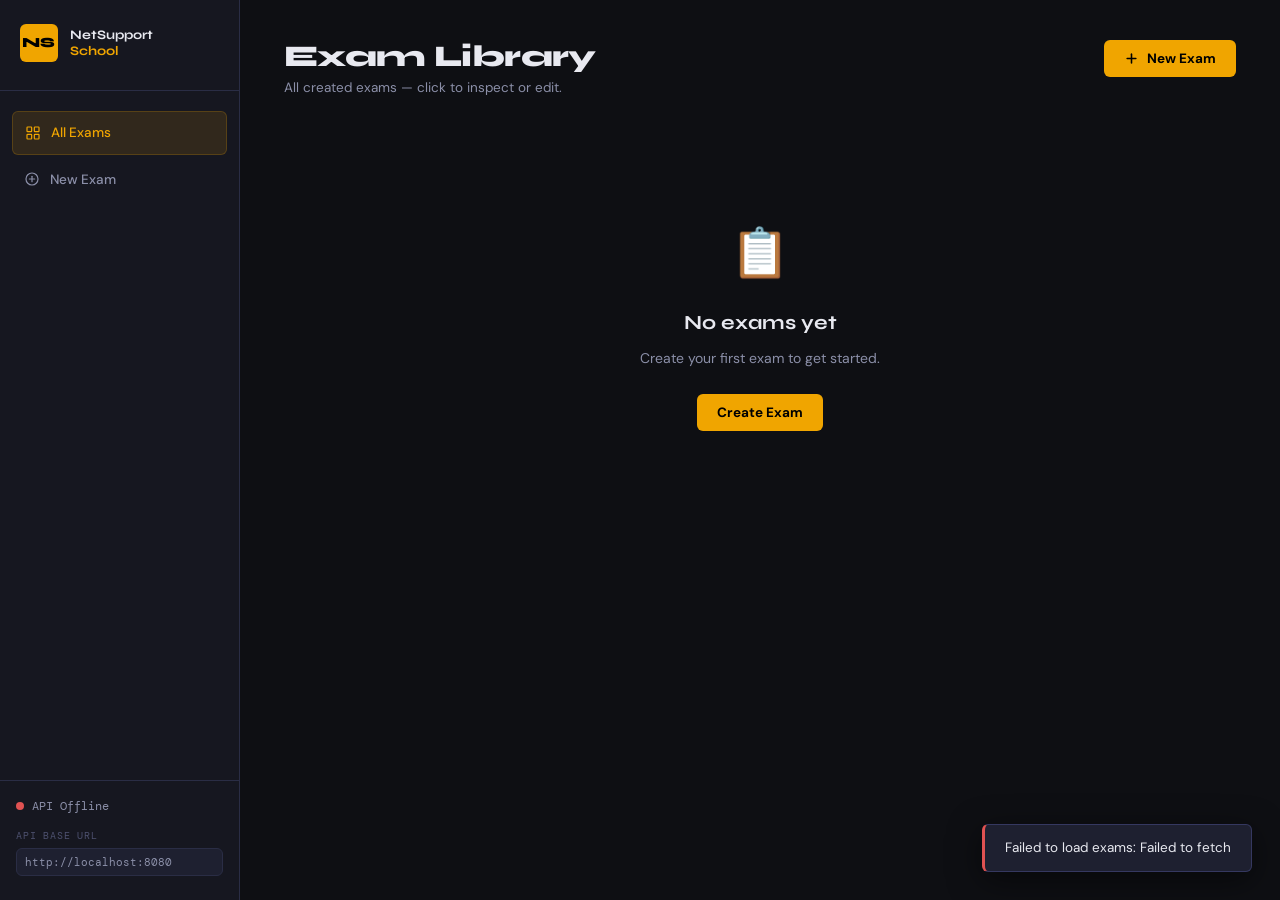
<file: designer-ui/index.html>
<!DOCTYPE html>
<html lang="en">
<head>
    <meta charset="UTF-8" />
    <meta name="viewport" content="width=device-width, initial-scale=1.0" />
    <title>NetSupport School — Exam Designer</title>
    <link rel="stylesheet" href="style.css" />
    <link rel="preconnect" href="https://fonts.googleapis.com" />
    <link href="https://fonts.googleapis.com/css2?family=Syne:wght@400;600;700;800&family=DM+Mono:wght@400;500&family=DM+Sans:wght@300;400;500&display=swap" rel="stylesheet" />
</head>
<body>

<!-- ══════════════════ SIDEBAR ══════════════════ -->
<aside class="sidebar">
    <div class="sidebar-logo">
        <span class="logo-mark">NS</span>
        <span class="logo-text">NetSupport<br><em>School</em></span>
    </div>

    <nav class="sidebar-nav">
        <a href="#" class="nav-item active" data-view="exams">
            <svg viewBox="0 0 24 24"><rect x="3" y="3" width="7" height="7" rx="1"/><rect x="14" y="3" width="7" height="7" rx="1"/><rect x="3" y="14" width="7" height="7" rx="1"/><rect x="14" y="14" width="7" height="7" rx="1"/></svg>
            All Exams
        </a>
        <a href="#" class="nav-item" data-view="create">
            <svg viewBox="0 0 24 24"><circle cx="12" cy="12" r="9"/><line x1="12" y1="8" x2="12" y2="16"/><line x1="8" y1="12" x2="16" y2="12"/></svg>
            New Exam
        </a>
    </nav>

    <div class="sidebar-footer">
        <div class="server-status">
            <span class="status-dot" id="statusDot"></span>
            <span id="statusText">Connecting…</span>
        </div>
        <div class="server-config">
            <label>API Base URL</label>
            <input type="text" id="apiBase" value="http://localhost:8080" placeholder="http://localhost:8080" />
        </div>
    </div>
</aside>

<!-- ══════════════════ MAIN ══════════════════ -->
<main class="main">

    <!-- ── View: Exam List ── -->
    <section class="view" id="view-exams">
        <header class="view-header">
            <div>
                <h1 class="view-title">Exam Library</h1>
                <p class="view-sub">All created exams — click to inspect or edit.</p>
            </div>
            <button class="btn-primary" id="goCreateBtn">
                <svg viewBox="0 0 24 24"><line x1="12" y1="5" x2="12" y2="19"/><line x1="5" y1="12" x2="19" y2="12"/></svg>
                New Exam
            </button>
        </header>

        <div id="examGrid" class="exam-grid">
            <!-- cards injected by JS -->
        </div>

        <div id="emptyState" class="empty-state hidden">
            <div class="empty-icon">📋</div>
            <h3>No exams yet</h3>
            <p>Create your first exam to get started.</p>
            <button class="btn-primary" id="emptyCreateBtn">Create Exam</button>
        </div>

        <div id="loadingState" class="loading-state">
            <div class="spinner"></div>
            <p>Loading exams…</p>
        </div>
    </section>

    <!-- ── View: Create / Edit Exam ── -->
    <section class="view hidden" id="view-create">
        <header class="view-header">
            <div>
                <h1 class="view-title" id="formTitle">New Exam</h1>
                <p class="view-sub" id="formSub">Fill in the exam details and add questions below.</p>
            </div>
            <button class="btn-ghost" id="cancelBtn">← Back to Library</button>
        </header>

        <div class="form-layout">

            <!-- Exam meta -->
            <div class="card form-meta-card">
                <h2 class="card-title">Exam Details</h2>
                <div class="field-group">
                    <label class="field-label" for="examTitle">Exam Title <span class="required">*</span></label>
                    <input class="field-input" type="text" id="examTitle" placeholder="e.g. Algebra Mid-Term 2026" />
                    <span class="field-error hidden" id="errTitle">Title is required.</span>
                </div>
                <div class="field-group">
                    <label class="field-label" for="examDuration">Duration (minutes) <span class="required">*</span></label>
                    <input class="field-input" type="number" id="examDuration" min="1" max="300" placeholder="45" />
                    <span class="field-error hidden" id="errDuration">Must be at least 1 minute.</span>
                </div>
            </div>

            <!-- Questions -->
            <div class="card questions-card">
                <div class="questions-header">
                    <h2 class="card-title">Questions <span class="q-count" id="qCount">0</span></h2>
                    <button class="btn-accent" id="addQuestionBtn">+ Add Question</button>
                </div>
                <div id="questionsList" class="questions-list">
                    <!-- question blocks injected here -->
                </div>
                <div id="noQuestionsHint" class="no-questions-hint">
                    No questions yet — click <strong>+ Add Question</strong> to begin.
                </div>
            </div>

            <!-- Actions -->
            <div class="form-actions">
                <button class="btn-ghost" id="cancelBtn2">Cancel</button>
                <button class="btn-primary" id="saveExamBtn">
                    <svg viewBox="0 0 24 24"><path d="M19 21H5a2 2 0 01-2-2V5a2 2 0 012-2h11l5 5v11a2 2 0 01-2 2z"/><polyline points="17 21 17 13 7 13 7 21"/><polyline points="7 3 7 8 15 8"/></svg>
                    Save Exam
                </button>
            </div>

        </div>
    </section>

    <!-- ── View: Exam Detail ── -->
    <section class="view hidden" id="view-detail">
        <header class="view-header">
            <div>
                <h1 class="view-title" id="detailTitle">Exam Detail</h1>
                <p class="view-sub" id="detailSub"></p>
            </div>
            <div class="header-actions">
                <button class="btn-ghost" id="backBtn">← Back</button>
                <button class="btn-secondary" id="editBtn">Edit</button>
                <button class="btn-danger" id="deleteBtn">Delete</button>
            </div>
        </header>
        <div id="detailContent" class="detail-content">
            <!-- injected by JS -->
        </div>
    </section>

</main>

<!-- ══════════════════ MODAL: Confirm Delete ══════════════════ -->
<div class="modal-backdrop hidden" id="deleteModal">
    <div class="modal">
        <div class="modal-icon">🗑️</div>
        <h3>Delete Exam?</h3>
        <p>This action is permanent and cannot be undone. All questions and results will be removed.</p>
        <div class="modal-actions">
            <button class="btn-ghost" id="cancelDeleteBtn">Cancel</button>
            <button class="btn-danger" id="confirmDeleteBtn">Yes, Delete</button>
        </div>
    </div>
</div>

<!-- ══════════════════ TOAST ══════════════════ -->
<div class="toast hidden" id="toast">
    <span id="toastMsg"></span>
</div>

<script src="app.js"></script>
</body>
</html>
</file>
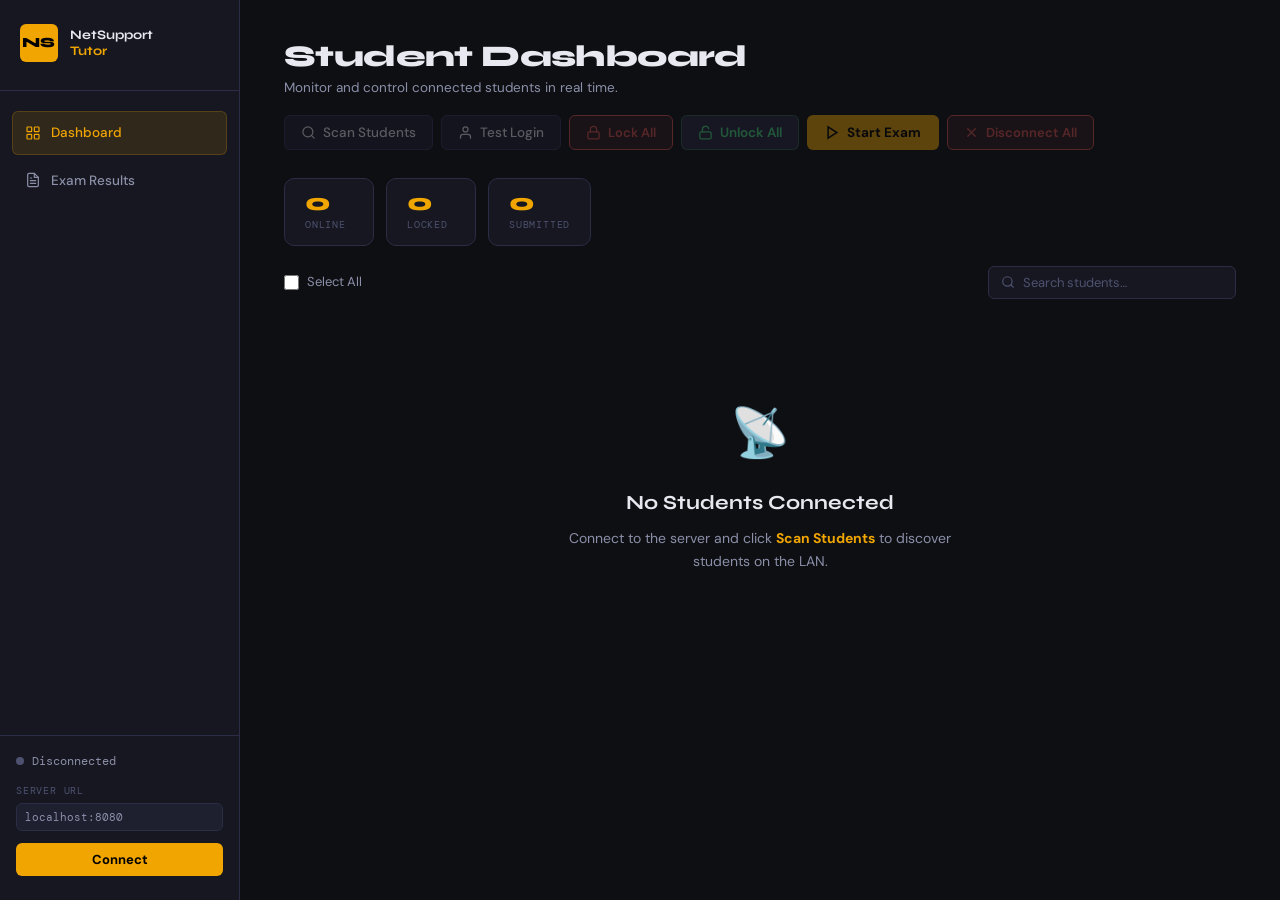
<file: tutor-ui/index.html>
<!DOCTYPE html>
<html lang="en">
<head>
    <meta charset="UTF-8" />
    <meta name="viewport" content="width=device-width, initial-scale=1.0" />
    <title>NetSupport School — Tutor Dashboard</title>
    <link rel="preconnect" href="https://fonts.googleapis.com" />
    <link href="https://fonts.googleapis.com/css2?family=Syne:wght@400;600;700;800&family=DM+Mono:wght@400;500&family=DM+Sans:wght@300;400;500&display=swap" rel="stylesheet" />
    <link rel="stylesheet" href="style.css" />
</head>
<body>

<!-- ══════════════════ SIDEBAR ══════════════════ -->
<aside class="sidebar">
    <div class="sidebar-logo">
        <span class="logo-mark">NS</span>
        <span class="logo-text">NetSupport<br><em>Tutor</em></span>
    </div>

    <nav class="sidebar-nav">
        <a href="#" class="nav-item active" data-view="dashboard">
            <svg viewBox="0 0 24 24"><rect x="3" y="3" width="7" height="7" rx="1"/><rect x="14" y="3" width="7" height="7" rx="1"/><rect x="3" y="14" width="7" height="7" rx="1"/><rect x="14" y="14" width="7" height="7" rx="1"/></svg>
            Dashboard
        </a>
        <a href="#" class="nav-item" data-view="exam-results">
            <svg viewBox="0 0 24 24"><path d="M14 2H6a2 2 0 00-2 2v16a2 2 0 002 2h12a2 2 0 002-2V8z"/><polyline points="14 2 14 8 20 8"/><line x1="16" y1="13" x2="8" y2="13"/><line x1="16" y1="17" x2="8" y2="17"/><polyline points="10 9 9 9 8 9"/></svg>
            Exam Results
        </a>
    </nav>

    <div class="sidebar-footer">
        <div class="server-status">
            <span class="status-dot" id="statusDot"></span>
            <span id="statusText">Disconnected</span>
        </div>
        <div class="server-config">
            <label>Server URL</label>
            <input type="text" id="serverUrl" value="localhost:8080" placeholder="ip:port" />
        </div>
        <button class="btn-connect" id="connectBtn">Connect</button>
    </div>
</aside>

<!-- ══════════════════ MAIN ══════════════════ -->
<main class="main">

    <!-- ── View: Dashboard ── -->
    <section class="view" id="view-dashboard">
        <header class="view-header">
            <div>
                <h1 class="view-title">Student Dashboard</h1>
                <p class="view-sub">Monitor and control connected students in real time.</p>
            </div>
            <div class="header-actions">
                <button class="btn-secondary" id="scanBtn" disabled>
                    <svg viewBox="0 0 24 24" width="15" height="15" stroke="currentColor" fill="none" stroke-width="2" stroke-linecap="round"><circle cx="11" cy="11" r="8"/><line x1="21" y1="21" x2="16.65" y2="16.65"/></svg>
                    Scan Students
                </button>
                <button class="btn-secondary" id="testLoginBtn" disabled>
                    <svg viewBox="0 0 24 24" width="15" height="15" stroke="currentColor" fill="none" stroke-width="2" stroke-linecap="round"><path d="M20 21v-2a4 4 0 00-4-4H8a4 4 0 00-4 4v2"/><circle cx="12" cy="7" r="4"/></svg>
                    Test Login
                </button>
                <button class="btn-danger-sm" id="lockAllBtn" disabled>
                    <svg viewBox="0 0 24 24" width="15" height="15" stroke="currentColor" fill="none" stroke-width="2" stroke-linecap="round"><rect x="3" y="11" width="18" height="11" rx="2" ry="2"/><path d="M7 11V7a5 5 0 0110 0v4"/></svg>
                    Lock All
                </button>
                <button class="btn-accent" id="unlockAllBtn" disabled>
                    <svg viewBox="0 0 24 24" width="15" height="15" stroke="currentColor" fill="none" stroke-width="2" stroke-linecap="round"><rect x="3" y="11" width="18" height="11" rx="2" ry="2"/><path d="M7 11V7a5 5 0 019.9-1"/></svg>
                    Unlock All
                </button>
                <button class="btn-primary" id="startExamBtn" disabled>
                    <svg viewBox="0 0 24 24" width="15" height="15" stroke="currentColor" fill="none" stroke-width="2.5" stroke-linecap="round"><polygon points="5 3 19 12 5 21 5 3"/></svg>
                    Start Exam
                </button>
                <button class="btn-danger-sm" id="disconnectAllBtn" disabled>
                    <svg viewBox="0 0 24 24" width="15" height="15" stroke="currentColor" fill="none" stroke-width="2" stroke-linecap="round"><line x1="18" y1="6" x2="6" y2="18"/><line x1="6" y1="6" x2="18" y2="18"/></svg>
                    Disconnect All
                </button>
            </div>
        </header>

        <!-- Stats Bar -->
        <div class="stats-bar">
            <div class="stat-chip">
                <span class="stat-value" id="statTotal">0</span>
                <span class="stat-label">Online</span>
            </div>
            <div class="stat-chip">
                <span class="stat-value" id="statLocked">0</span>
                <span class="stat-label">Locked</span>
            </div>
            <div class="stat-chip">
                <span class="stat-value" id="statSubmitted">0</span>
                <span class="stat-label">Submitted</span>
            </div>
            <div class="stat-chip active-exam-chip hidden" id="activeExamChip">
                <span class="stat-value" id="activeExamTitle">—</span>
                <span class="stat-label">Active Exam</span>
            </div>
        </div>

        <!-- Toolbar -->
        <div class="toolbar">
            <div class="toolbar-left">
                <label class="checkbox-all">
                    <input type="checkbox" id="selectAll" />
                    <span>Select All</span>
                </label>
                <span class="selection-count hidden" id="selectionCount">0 selected</span>
            </div>
            <div class="toolbar-right">
                <div class="search-box">
                    <svg viewBox="0 0 24 24"><circle cx="11" cy="11" r="8"/><line x1="21" y1="21" x2="16.65" y2="16.65"/></svg>
                    <input type="text" id="searchInput" placeholder="Search students…" />
                </div>
            </div>
        </div>

        <!-- Student Grid -->
        <div id="studentGrid" class="student-grid">
            <!-- cards injected by JS -->
        </div>

        <div id="emptyState" class="empty-state">
            <div class="empty-icon">📡</div>
            <h3>No Students Connected</h3>
            <p>Connect to the server and click <strong>Scan Students</strong> to discover students on the LAN.</p>
        </div>
    </section>

    <!-- ── View: Exam Results ── -->
    <section class="view hidden" id="view-exam-results">
        <header class="view-header">
            <div>
                <h1 class="view-title">Exam Results</h1>
                <p class="view-sub">View and download results for any exam.</p>
            </div>
            <button class="btn-secondary" id="refreshResultsBtn">
                <svg viewBox="0 0 24 24" width="15" height="15" stroke="currentColor" fill="none" stroke-width="2" stroke-linecap="round"><polyline points="23 4 23 10 17 10"/><polyline points="1 20 1 14 7 14"/><path d="M3.51 9a9 9 0 0114.85-3.36L23 10M1 14l4.64 4.36A9 9 0 0020.49 15"/></svg>
                Refresh
            </button>
        </header>

        <div class="results-layout">
            <div class="exam-picker-panel">
                <h3 class="panel-title">Select Exam</h3>
                <div id="examPickerList" class="exam-picker-list">
                    <div class="loading-small">Loading exams…</div>
                </div>
            </div>
            <div class="results-panel">
                <div id="resultsEmpty" class="empty-state-small">
                    <div class="empty-icon" style="font-size:32px">📋</div>
                    <p>Select an exam to view results.</p>
                </div>
                <div id="resultsContent" class="hidden">
                    <div class="results-header-bar">
                        <div>
                            <h3 id="resultsExamTitle" class="results-exam-title">—</h3>
                            <p id="resultsExamMeta" class="results-exam-meta"></p>
                        </div>
                        <div class="results-actions">
                            <button class="btn-secondary" id="clearResultsBtn">
                                <svg viewBox="0 0 24 24" width="14" height="14" stroke="currentColor" fill="none" stroke-width="2" stroke-linecap="round"><polyline points="3 6 5 6 21 6"/><path d="M19 6v14a2 2 0 01-2 2H7a2 2 0 01-2-2V6m3 0V4a1 1 0 011-1h4a1 1 0 011 1v2"/></svg>
                                Clear
                            </button>
                            <a class="btn-primary" id="downloadReportBtn" href="#" target="_blank">
                                <svg viewBox="0 0 24 24" width="14" height="14" stroke="currentColor" fill="none" stroke-width="2.5" stroke-linecap="round"><path d="M21 15v4a2 2 0 01-2 2H5a2 2 0 01-2-2v-4"/><polyline points="7 10 12 15 17 10"/><line x1="12" y1="15" x2="12" y2="3"/></svg>
                                PDF Report
                            </a>
                        </div>
                    </div>
                    <div class="results-summary" id="resultsSummary"></div>
                    <div class="results-table-wrap">
                        <table class="results-table">
                            <thead>
                                <tr>
                                    <th>Student Name</th>
                                    <th>Student ID</th>
                                    <th>Hostname</th>
                                    <th>Score</th>
                                    <th>Answered</th>
                                    <th>Submitted At</th>
                                </tr>
                            </thead>
                            <tbody id="resultsTableBody"></tbody>
                        </table>
                    </div>
                </div>
            </div>
        </div>
    </section>

</main>

<!-- ══════════════════ MODAL: Start Exam ══════════════════ -->
<div class="modal-backdrop hidden" id="startExamModal">
    <div class="modal modal-wide">
        <div class="modal-header">
            <h3>Launch Exam</h3>
            <button class="modal-close" id="closeStartExamModal">✕</button>
        </div>
        <div class="modal-body">
            <div class="modal-section">
                <label class="field-label">Select Exam <span class="required">*</span></label>
                <select class="field-input" id="modalExamSelect">
                    <option value="">— Choose an exam —</option>
                </select>
            </div>
            <div class="modal-section">
                <label class="field-label">
                    <input type="checkbox" id="modalRequireName" style="margin-right:8px;" />
                    Require Name Entry
                </label>
                <p class="field-hint">Students will be prompted to enter their name before the exam begins.</p>
            </div>
            <div class="modal-section">
                <label class="field-label">Target Students</label>
                <div class="modal-student-list" id="modalStudentList">
                    <!-- populated by JS -->
                </div>
                <div class="modal-student-actions">
                    <button class="btn-ghost-sm" id="modalSelectAll">Select All</button>
                    <button class="btn-ghost-sm" id="modalDeselectAll">Deselect All</button>
                </div>
            </div>
        </div>
        <div class="modal-footer">
            <button class="btn-ghost" id="cancelStartExamBtn">Cancel</button>
            <button class="btn-primary" id="confirmStartExamBtn">
                <svg viewBox="0 0 24 24" width="14" height="14" stroke="currentColor" fill="none" stroke-width="2.5" stroke-linecap="round"><polygon points="5 3 19 12 5 21 5 3"/></svg>
                Launch Exam
            </button>
        </div>
    </div>
</div>

<!-- ══════════════════ TOAST ══════════════════ -->
<div class="toast hidden" id="toast">
    <span id="toastMsg"></span>
</div>

<script src="app.js"></script>
</body>
</html>
</file>
<file: designer-ui/style.css>
/* ══════════════════════════════════════════════════════════
   NetSupport School — Exam Designer UI
   Aesthetic: Dark industrial-utilitarian with sharp amber accent
   ══════════════════════════════════════════════════════════ */

*, *::before, *::after { box-sizing: border-box; margin: 0; padding: 0; }

:root {
    --bg:          #0e0f13;
    --surface:     #161720;
    --surface2:    #1e2030;
    --surface3:    #262840;
    --border:      #2a2d45;
    --border2:     #353860;

    --amber:       #f0a500;
    --amber-dim:   #b87a00;
    --amber-glow:  rgba(240,165,0,.12);

    --red:         #e05252;
    --red-dim:     #8b3232;
    --green:       #4ade80;
    --blue:        #60a5fa;

    --text:        #e8e9f0;
    --text-dim:    #8b8fa8;
    --text-muted:  #4e5270;

    --radius:      10px;
    --radius-sm:   6px;
    --radius-lg:   16px;

    --sidebar-w:   240px;
    --font-display: 'Syne', sans-serif;
    --font-body:    'DM Sans', sans-serif;
    --font-mono:    'DM Mono', monospace;
}

html, body {
    height: 100%;
    background: var(--bg);
    color: var(--text);
    font-family: var(--font-body);
    font-size: 15px;
    line-height: 1.6;
}

/* ── Layout ─────────────────────────────────────────── */

body {
    display: flex;
    min-height: 100vh;
}

/* ── Sidebar ─────────────────────────────────────────── */

.sidebar {
    width: var(--sidebar-w);
    min-height: 100vh;
    background: var(--surface);
    border-right: 1px solid var(--border);
    display: flex;
    flex-direction: column;
    padding: 24px 0;
    position: fixed;
    top: 0; left: 0; bottom: 0;
    z-index: 10;
}

.sidebar-logo {
    display: flex;
    align-items: center;
    gap: 12px;
    padding: 0 20px 28px;
    border-bottom: 1px solid var(--border);
    margin-bottom: 20px;
}

.logo-mark {
    width: 38px; height: 38px;
    background: var(--amber);
    color: #000;
    font-family: var(--font-display);
    font-weight: 800;
    font-size: 14px;
    display: grid;
    place-items: center;
    border-radius: var(--radius-sm);
    flex-shrink: 0;
    letter-spacing: .05em;
}

.logo-text {
    font-family: var(--font-display);
    font-size: 13px;
    font-weight: 700;
    line-height: 1.25;
    color: var(--text);
}
.logo-text em { font-style: normal; color: var(--amber); }

.sidebar-nav {
    flex: 1;
    display: flex;
    flex-direction: column;
    gap: 4px;
    padding: 0 12px;
}

.nav-item {
    display: flex;
    align-items: center;
    gap: 10px;
    padding: 10px 12px;
    border-radius: var(--radius-sm);
    color: var(--text-dim);
    text-decoration: none;
    font-size: 13.5px;
    font-weight: 500;
    transition: background .15s, color .15s;
    cursor: pointer;
}
.nav-item svg {
    width: 16px; height: 16px;
    stroke: currentColor; fill: none;
    stroke-width: 1.8; stroke-linecap: round; stroke-linejoin: round;
    flex-shrink: 0;
}
.nav-item:hover { background: var(--surface2); color: var(--text); }
.nav-item.active {
    background: var(--amber-glow);
    color: var(--amber);
    border: 1px solid rgba(240,165,0,.2);
}

.sidebar-footer {
    padding: 16px 16px 0;
    border-top: 1px solid var(--border);
    display: flex;
    flex-direction: column;
    gap: 12px;
}

.server-status {
    display: flex;
    align-items: center;
    gap: 8px;
    font-size: 12px;
    color: var(--text-dim);
    font-family: var(--font-mono);
}

.status-dot {
    width: 8px; height: 8px;
    border-radius: 50%;
    background: var(--text-muted);
    transition: background .3s;
}
.status-dot.online  { background: var(--green); box-shadow: 0 0 6px var(--green); }
.status-dot.offline { background: var(--red); }

.server-config label {
    display: block;
    font-size: 10px;
    font-family: var(--font-mono);
    color: var(--text-muted);
    text-transform: uppercase;
    letter-spacing: .08em;
    margin-bottom: 4px;
}
.server-config input {
    width: 100%;
    background: var(--surface2);
    border: 1px solid var(--border);
    border-radius: var(--radius-sm);
    color: var(--text-dim);
    font-family: var(--font-mono);
    font-size: 11px;
    padding: 6px 8px;
    outline: none;
}
.server-config input:focus { border-color: var(--amber); color: var(--text); }

/* ── Main ─────────────────────────────────────────── */

.main {
    margin-left: var(--sidebar-w);
    flex: 1;
    padding: 40px 44px;
    max-width: calc(100vw - var(--sidebar-w));
    overflow-x: hidden;
}

/* ── View ─────────────────────────────────────────── */

.view { display: block; }
.view.hidden { display: none; }

.view-header {
    display: flex;
    align-items: flex-start;
    justify-content: space-between;
    margin-bottom: 36px;
    gap: 16px;
}

.view-title {
    font-family: var(--font-display);
    font-size: 30px;
    font-weight: 800;
    color: var(--text);
    letter-spacing: -.02em;
    line-height: 1.1;
}

.view-sub {
    font-size: 13.5px;
    color: var(--text-dim);
    margin-top: 4px;
}

.header-actions { display: flex; gap: 10px; align-items: center; }

/* ── Buttons ─────────────────────────────────────────── */

button { cursor: pointer; font-family: var(--font-body); border: none; outline: none; }

.btn-primary {
    display: inline-flex; align-items: center; gap: 8px;
    background: var(--amber);
    color: #000;
    font-weight: 700;
    font-size: 13.5px;
    padding: 10px 20px;
    border-radius: var(--radius-sm);
    transition: opacity .15s, transform .1s;
}
.btn-primary svg {
    width: 15px; height: 15px;
    stroke: currentColor; fill: none;
    stroke-width: 2.5; stroke-linecap: round;
}
.btn-primary:hover { opacity: .88; }
.btn-primary:active { transform: scale(.97); }

.btn-secondary {
    display: inline-flex; align-items: center; gap: 8px;
    background: var(--surface2);
    border: 1px solid var(--border2);
    color: var(--text);
    font-weight: 500;
    font-size: 13.5px;
    padding: 9px 18px;
    border-radius: var(--radius-sm);
    transition: background .15s;
}
.btn-secondary:hover { background: var(--surface3); }

.btn-ghost {
    background: transparent;
    border: 1px solid var(--border);
    color: var(--text-dim);
    font-size: 13.5px;
    padding: 9px 18px;
    border-radius: var(--radius-sm);
    transition: color .15s, border-color .15s;
}
.btn-ghost:hover { color: var(--text); border-color: var(--border2); }

.btn-accent {
    background: var(--surface3);
    border: 1px solid var(--amber-dim);
    color: var(--amber);
    font-size: 13px;
    font-weight: 600;
    padding: 8px 16px;
    border-radius: var(--radius-sm);
    transition: background .15s;
}
.btn-accent:hover { background: var(--amber-glow); }

.btn-danger {
    background: var(--red-dim);
    border: 1px solid var(--red);
    color: #fff;
    font-size: 13.5px;
    font-weight: 600;
    padding: 9px 18px;
    border-radius: var(--radius-sm);
    transition: opacity .15s;
}
.btn-danger:hover { opacity: .85; }

/* ── Exam Grid ─────────────────────────────────────────── */

.exam-grid {
    display: grid;
    grid-template-columns: repeat(auto-fill, minmax(300px, 1fr));
    gap: 20px;
}

.exam-card {
    background: var(--surface);
    border: 1px solid var(--border);
    border-radius: var(--radius-lg);
    padding: 24px;
    cursor: pointer;
    transition: border-color .2s, transform .15s, box-shadow .2s;
    position: relative;
    overflow: hidden;
}
.exam-card::before {
    content: '';
    position: absolute;
    top: 0; left: 0; right: 0;
    height: 3px;
    background: var(--amber);
    transform: scaleX(0);
    transform-origin: left;
    transition: transform .25s ease;
}
.exam-card:hover {
    border-color: var(--border2);
    transform: translateY(-2px);
    box-shadow: 0 8px 32px rgba(0,0,0,.4);
}
.exam-card:hover::before { transform: scaleX(1); }

.card-badge {
    font-family: var(--font-mono);
    font-size: 10px;
    color: var(--text-muted);
    text-transform: uppercase;
    letter-spacing: .1em;
    margin-bottom: 10px;
}

.card-name {
    font-family: var(--font-display);
    font-size: 18px;
    font-weight: 700;
    color: var(--text);
    line-height: 1.25;
    margin-bottom: 16px;
}

.card-meta {
    display: flex;
    gap: 16px;
    flex-wrap: wrap;
}

.meta-chip {
    display: flex;
    align-items: center;
    gap: 5px;
    font-size: 12px;
    color: var(--text-dim);
    font-family: var(--font-mono);
}
.meta-chip svg {
    width: 13px; height: 13px;
    stroke: var(--amber); fill: none;
    stroke-width: 2; stroke-linecap: round; stroke-linejoin: round;
}

.card-footer {
    margin-top: 20px;
    padding-top: 16px;
    border-top: 1px solid var(--border);
    display: flex;
    justify-content: space-between;
    align-items: center;
}

.card-date {
    font-size: 11px;
    color: var(--text-muted);
    font-family: var(--font-mono);
}

.card-actions {
    display: flex;
    gap: 8px;
}

.icon-btn {
    width: 30px; height: 30px;
    border-radius: var(--radius-sm);
    background: var(--surface2);
    border: 1px solid var(--border);
    display: grid; place-items: center;
    transition: background .15s, border-color .15s;
    color: var(--text-dim);
}
.icon-btn svg {
    width: 13px; height: 13px;
    stroke: currentColor; fill: none;
    stroke-width: 2; stroke-linecap: round; stroke-linejoin: round;
}
.icon-btn:hover { background: var(--surface3); border-color: var(--border2); color: var(--text); }
.icon-btn.danger:hover { border-color: var(--red); color: var(--red); background: rgba(224,82,82,.08); }

/* ── Empty / Loading States ─────────────────────────────── */

.empty-state, .loading-state {
    text-align: center;
    padding: 80px 20px;
    color: var(--text-dim);
}
.empty-icon { font-size: 48px; margin-bottom: 16px; }
.empty-state h3 { font-family: var(--font-display); font-size: 20px; color: var(--text); margin-bottom: 8px; }
.empty-state p { font-size: 14px; margin-bottom: 24px; }
.loading-state .spinner {
    width: 36px; height: 36px;
    border: 3px solid var(--border);
    border-top-color: var(--amber);
    border-radius: 50%;
    animation: spin .8s linear infinite;
    margin: 0 auto 16px;
}
@keyframes spin { to { transform: rotate(360deg); } }
.hidden { display: none !important; }

/* ── Form Layout ─────────────────────────────────────────── */

.form-layout {
    display: flex;
    flex-direction: column;
    gap: 24px;
    max-width: 860px;
}

.card {
    background: var(--surface);
    border: 1px solid var(--border);
    border-radius: var(--radius-lg);
    padding: 28px 32px;
}

.card-title {
    font-family: var(--font-display);
    font-size: 16px;
    font-weight: 700;
    color: var(--text);
    margin-bottom: 22px;
    display: flex;
    align-items: center;
    gap: 10px;
}

.q-count {
    background: var(--amber);
    color: #000;
    font-family: var(--font-mono);
    font-size: 11px;
    font-weight: 700;
    padding: 2px 7px;
    border-radius: 20px;
}

/* ── Fields ─────────────────────────────────────────── */

.field-group { margin-bottom: 20px; }

.field-label {
    display: block;
    font-size: 12px;
    font-weight: 600;
    text-transform: uppercase;
    letter-spacing: .07em;
    color: var(--text-dim);
    margin-bottom: 8px;
}
.field-label .required { color: var(--red); }

.field-input {
    width: 100%;
    background: var(--surface2);
    border: 1px solid var(--border);
    border-radius: var(--radius-sm);
    color: var(--text);
    font-family: var(--font-body);
    font-size: 14px;
    padding: 10px 14px;
    outline: none;
    transition: border-color .15s;
}
.field-input:focus { border-color: var(--amber); }
.field-input::placeholder { color: var(--text-muted); }
.field-input.error { border-color: var(--red); }

.field-error {
    display: block;
    font-size: 12px;
    color: var(--red);
    margin-top: 5px;
}

/* ── Questions ─────────────────────────────────────────── */

.questions-header {
    display: flex;
    justify-content: space-between;
    align-items: center;
    margin-bottom: 20px;
}

.questions-list {
    display: flex;
    flex-direction: column;
    gap: 16px;
}

.no-questions-hint {
    text-align: center;
    padding: 32px;
    color: var(--text-muted);
    font-size: 13.5px;
    border: 1px dashed var(--border);
    border-radius: var(--radius);
}

/* ── Question Block ─────────────────────────────────────── */

.question-block {
    background: var(--surface2);
    border: 1px solid var(--border);
    border-radius: var(--radius);
    padding: 22px 24px;
    position: relative;
    animation: slideIn .2s ease;
}
@keyframes slideIn {
    from { opacity: 0; transform: translateY(8px); }
    to   { opacity: 1; transform: translateY(0); }
}

.question-block-header {
    display: flex;
    justify-content: space-between;
    align-items: center;
    margin-bottom: 16px;
}

.q-number {
    font-family: var(--font-mono);
    font-size: 11px;
    color: var(--amber);
    font-weight: 500;
    text-transform: uppercase;
    letter-spacing: .1em;
}

.remove-q-btn {
    background: transparent;
    border: none;
    color: var(--text-muted);
    font-size: 18px;
    line-height: 1;
    padding: 0 4px;
    transition: color .15s;
}
.remove-q-btn:hover { color: var(--red); }

.question-text-input {
    width: 100%;
    background: var(--surface);
    border: 1px solid var(--border);
    border-radius: var(--radius-sm);
    color: var(--text);
    font-family: var(--font-body);
    font-size: 14px;
    padding: 10px 14px;
    outline: none;
    resize: vertical;
    min-height: 60px;
    margin-bottom: 16px;
    transition: border-color .15s;
}
.question-text-input:focus { border-color: var(--amber); }
.question-text-input::placeholder { color: var(--text-muted); }

.choices-grid {
    display: grid;
    grid-template-columns: 1fr 1fr;
    gap: 10px;
    margin-bottom: 16px;
}

.choice-row {
    display: flex;
    align-items: center;
    gap: 8px;
}

.choice-label {
    width: 22px; height: 22px;
    border-radius: 4px;
    background: var(--surface3);
    border: 1px solid var(--border2);
    display: grid; place-items: center;
    font-family: var(--font-mono);
    font-size: 10px;
    color: var(--text-dim);
    flex-shrink: 0;
    font-weight: 700;
}

.choice-input {
    flex: 1;
    background: var(--surface);
    border: 1px solid var(--border);
    border-radius: var(--radius-sm);
    color: var(--text);
    font-family: var(--font-body);
    font-size: 13px;
    padding: 8px 10px;
    outline: none;
    transition: border-color .15s;
}
.choice-input:focus { border-color: var(--amber); }
.choice-input::placeholder { color: var(--text-muted); }

.correct-row {
    display: flex;
    align-items: center;
    gap: 10px;
}

.correct-row label {
    font-size: 12px;
    font-weight: 600;
    text-transform: uppercase;
    letter-spacing: .06em;
    color: var(--text-dim);
}

.correct-select {
    background: var(--surface);
    border: 1px solid var(--border);
    border-radius: var(--radius-sm);
    color: var(--green);
    font-family: var(--font-mono);
    font-size: 13px;
    padding: 6px 10px;
    outline: none;
    transition: border-color .15s;
}
.correct-select:focus { border-color: var(--green); }

/* ── Form Actions ─────────────────────────────────────── */

.form-actions {
    display: flex;
    justify-content: flex-end;
    gap: 12px;
}

/* ── Detail View ─────────────────────────────────────── */

.detail-content {
    max-width: 860px;
}

.detail-meta-bar {
    display: flex;
    gap: 20px;
    margin-bottom: 32px;
    flex-wrap: wrap;
}

.detail-chip {
    background: var(--surface);
    border: 1px solid var(--border);
    border-radius: var(--radius-sm);
    padding: 10px 18px;
    font-family: var(--font-mono);
    font-size: 12px;
    color: var(--text-dim);
}
.detail-chip strong {
    display: block;
    font-size: 18px;
    font-weight: 700;
    color: var(--amber);
    font-family: var(--font-display);
    margin-bottom: 2px;
}

.detail-questions {
    display: flex;
    flex-direction: column;
    gap: 14px;
}

.detail-question-card {
    background: var(--surface);
    border: 1px solid var(--border);
    border-radius: var(--radius);
    padding: 20px 24px;
}

.dq-header {
    display: flex;
    justify-content: space-between;
    align-items: flex-start;
    gap: 16px;
    margin-bottom: 14px;
}

.dq-num {
    font-family: var(--font-mono);
    font-size: 10px;
    color: var(--amber);
    text-transform: uppercase;
    letter-spacing: .1em;
    white-space: nowrap;
    margin-top: 2px;
}

.dq-text {
    font-size: 15px;
    font-weight: 500;
    color: var(--text);
    line-height: 1.4;
}

.dq-choices {
    display: grid;
    grid-template-columns: 1fr 1fr;
    gap: 8px;
}

.dq-choice {
    display: flex;
    align-items: center;
    gap: 8px;
    padding: 8px 12px;
    background: var(--surface2);
    border: 1px solid var(--border);
    border-radius: var(--radius-sm);
    font-size: 13px;
    color: var(--text-dim);
}
.dq-choice.correct {
    background: rgba(74,222,128,.07);
    border-color: rgba(74,222,128,.3);
    color: var(--green);
}

.dq-badge {
    width: 20px; height: 20px;
    border-radius: 3px;
    background: var(--surface3);
    display: grid; place-items: center;
    font-family: var(--font-mono);
    font-size: 10px;
    font-weight: 700;
    color: var(--text-muted);
    flex-shrink: 0;
}
.dq-choice.correct .dq-badge {
    background: rgba(74,222,128,.2);
    color: var(--green);
}

/* ── Modal ─────────────────────────────────────────── */

.modal-backdrop {
    position: fixed;
    inset: 0;
    background: rgba(0,0,0,.7);
    backdrop-filter: blur(4px);
    display: grid;
    place-items: center;
    z-index: 100;
    animation: fadeIn .15s;
}
@keyframes fadeIn { from { opacity: 0; } to { opacity: 1; } }

.modal {
    background: var(--surface);
    border: 1px solid var(--border2);
    border-radius: var(--radius-lg);
    padding: 36px;
    max-width: 400px;
    width: 90%;
    text-align: center;
    box-shadow: 0 24px 80px rgba(0,0,0,.6);
}

.modal-icon { font-size: 36px; margin-bottom: 12px; }
.modal h3 { font-family: var(--font-display); font-size: 20px; margin-bottom: 10px; }
.modal p { font-size: 13.5px; color: var(--text-dim); line-height: 1.6; margin-bottom: 28px; }
.modal-actions { display: flex; gap: 10px; justify-content: center; }

/* ── Toast ─────────────────────────────────────────── */

.toast {
    position: fixed;
    bottom: 28px;
    right: 28px;
    background: var(--surface2);
    border: 1px solid var(--border2);
    border-left: 3px solid var(--amber);
    border-radius: var(--radius-sm);
    padding: 12px 20px;
    font-size: 13.5px;
    color: var(--text);
    box-shadow: 0 8px 32px rgba(0,0,0,.5);
    z-index: 200;
    animation: slideUp .25s ease;
    max-width: 340px;
}
.toast.success { border-left-color: var(--green); }
.toast.error   { border-left-color: var(--red); }

@keyframes slideUp {
    from { opacity: 0; transform: translateY(12px); }
    to   { opacity: 1; transform: translateY(0); }
}

/* ── Scrollbar ─────────────────────────────────────── */

::-webkit-scrollbar { width: 6px; height: 6px; }
::-webkit-scrollbar-track { background: transparent; }
::-webkit-scrollbar-thumb { background: var(--border2); border-radius: 3px; }
::-webkit-scrollbar-thumb:hover { background: var(--text-muted); }
</file>
<file: tutor-ui/style.css>
/* ══════════════════════════════════════════════════════════
   NetSupport School — Tutor Dashboard
   Dark industrial-utilitarian with sharp amber accent
   (matches designer-ui palette exactly)
   ══════════════════════════════════════════════════════════ */

*, *::before, *::after { box-sizing: border-box; margin: 0; padding: 0; }

:root {
    --bg:          #0e0f13;
    --surface:     #161720;
    --surface2:    #1e2030;
    --surface3:    #262840;
    --border:      #2a2d45;
    --border2:     #353860;

    --amber:       #f0a500;
    --amber-dim:   #b87a00;
    --amber-glow:  rgba(240,165,0,.12);

    --red:         #e05252;
    --red-dim:     #8b3232;
    --red-glow:    rgba(224,82,82,.12);
    --green:       #4ade80;
    --green-glow:  rgba(74,222,128,.08);
    --blue:        #60a5fa;

    --text:        #e8e9f0;
    --text-dim:    #8b8fa8;
    --text-muted:  #4e5270;

    --radius:      10px;
    --radius-sm:   6px;
    --radius-lg:   16px;

    --sidebar-w:   240px;
    --font-display: 'Syne', sans-serif;
    --font-body:    'DM Sans', sans-serif;
    --font-mono:    'DM Mono', monospace;
}

html, body {
    height: 100%;
    background: var(--bg);
    color: var(--text);
    font-family: var(--font-body);
    font-size: 15px;
    line-height: 1.6;
}

body {
    display: flex;
    min-height: 100vh;
}

/* ── Sidebar ─────────────────────────────────────────── */

.sidebar {
    width: var(--sidebar-w);
    min-height: 100vh;
    background: var(--surface);
    border-right: 1px solid var(--border);
    display: flex;
    flex-direction: column;
    padding: 24px 0;
    position: fixed;
    top: 0; left: 0; bottom: 0;
    z-index: 10;
}

.sidebar-logo {
    display: flex;
    align-items: center;
    gap: 12px;
    padding: 0 20px 28px;
    border-bottom: 1px solid var(--border);
    margin-bottom: 20px;
}

.logo-mark {
    width: 38px; height: 38px;
    background: var(--amber);
    color: #000;
    font-family: var(--font-display);
    font-weight: 800;
    font-size: 14px;
    display: grid;
    place-items: center;
    border-radius: var(--radius-sm);
    flex-shrink: 0;
    letter-spacing: .05em;
}

.logo-text {
    font-family: var(--font-display);
    font-size: 13px;
    font-weight: 700;
    line-height: 1.25;
    color: var(--text);
}
.logo-text em { font-style: normal; color: var(--amber); }

.sidebar-nav {
    flex: 1;
    display: flex;
    flex-direction: column;
    gap: 4px;
    padding: 0 12px;
}

.nav-item {
    display: flex;
    align-items: center;
    gap: 10px;
    padding: 10px 12px;
    border-radius: var(--radius-sm);
    color: var(--text-dim);
    text-decoration: none;
    font-size: 13.5px;
    font-weight: 500;
    transition: background .15s, color .15s;
    cursor: pointer;
    border: 1px solid transparent;
}
.nav-item svg {
    width: 16px; height: 16px;
    stroke: currentColor; fill: none;
    stroke-width: 1.8; stroke-linecap: round; stroke-linejoin: round;
    flex-shrink: 0;
}
.nav-item:hover { background: var(--surface2); color: var(--text); }
.nav-item.active {
    background: var(--amber-glow);
    color: var(--amber);
    border-color: rgba(240,165,0,.2);
}

.sidebar-footer {
    padding: 16px 16px 0;
    border-top: 1px solid var(--border);
    display: flex;
    flex-direction: column;
    gap: 12px;
}

.server-status {
    display: flex;
    align-items: center;
    gap: 8px;
    font-size: 12px;
    color: var(--text-dim);
    font-family: var(--font-mono);
}

.status-dot {
    width: 8px; height: 8px;
    border-radius: 50%;
    background: var(--text-muted);
    transition: background .3s;
    flex-shrink: 0;
}
.status-dot.online  { background: var(--green); box-shadow: 0 0 6px var(--green); }
.status-dot.offline { background: var(--red); }
.status-dot.connecting { background: var(--amber); animation: pulse-dot 1s infinite; }

@keyframes pulse-dot {
    0%, 100% { opacity: 1; }
    50% { opacity: .3; }
}

.server-config label {
    display: block;
    font-size: 10px;
    font-family: var(--font-mono);
    color: var(--text-muted);
    text-transform: uppercase;
    letter-spacing: .08em;
    margin-bottom: 4px;
}
.server-config input {
    width: 100%;
    background: var(--surface2);
    border: 1px solid var(--border);
    border-radius: var(--radius-sm);
    color: var(--text-dim);
    font-family: var(--font-mono);
    font-size: 11px;
    padding: 6px 8px;
    outline: none;
}
.server-config input:focus { border-color: var(--amber); color: var(--text); }

.btn-connect {
    width: 100%;
    background: var(--amber);
    color: #000;
    font-family: var(--font-body);
    font-size: 13px;
    font-weight: 700;
    padding: 8px;
    border-radius: var(--radius-sm);
    border: none;
    cursor: pointer;
    transition: opacity .15s;
}
.btn-connect:hover { opacity: .88; }
.btn-connect.connected {
    background: var(--red-dim);
    color: #fff;
    border: 1px solid var(--red);
}

/* ── Main ─────────────────────────────────────────── */

.main {
    margin-left: var(--sidebar-w);
    flex: 1;
    padding: 40px 44px;
    max-width: calc(100vw - var(--sidebar-w));
    overflow-x: hidden;
}

.view { display: block; }
.view.hidden { display: none; }

.view-header {
    display: flex;
    align-items: flex-start;
    justify-content: space-between;
    margin-bottom: 28px;
    gap: 16px;
    flex-wrap: wrap;
}

.view-title {
    font-family: var(--font-display);
    font-size: 30px;
    font-weight: 800;
    color: var(--text);
    letter-spacing: -.02em;
    line-height: 1.1;
}

.view-sub {
    font-size: 13.5px;
    color: var(--text-dim);
    margin-top: 4px;
}

.header-actions {
    display: flex;
    gap: 8px;
    align-items: center;
    flex-wrap: wrap;
}

/* ── Buttons ─────────────────────────────────────────── */

button { cursor: pointer; font-family: var(--font-body); border: none; outline: none; }

.btn-primary {
    display: inline-flex; align-items: center; gap: 7px;
    background: var(--amber);
    color: #000;
    font-weight: 700;
    font-size: 13.5px;
    padding: 9px 18px;
    border-radius: var(--radius-sm);
    border: none;
    transition: opacity .15s;
    text-decoration: none;
}
.btn-primary:hover { opacity: .88; }
.btn-primary:disabled { opacity: .35; cursor: not-allowed; }

.btn-secondary {
    display: inline-flex; align-items: center; gap: 7px;
    background: var(--surface2);
    border: 1px solid var(--border2);
    color: var(--text);
    font-weight: 500;
    font-size: 13.5px;
    padding: 8px 16px;
    border-radius: var(--radius-sm);
    transition: background .15s;
}
.btn-secondary:hover { background: var(--surface3); }
.btn-secondary:disabled { opacity: .35; cursor: not-allowed; }

.btn-ghost {
    background: transparent;
    border: 1px solid var(--border);
    color: var(--text-dim);
    font-size: 13.5px;
    padding: 8px 16px;
    border-radius: var(--radius-sm);
    transition: color .15s, border-color .15s;
}
.btn-ghost:hover { color: var(--text); border-color: var(--border2); }

.btn-ghost-sm {
    background: transparent;
    border: 1px solid var(--border);
    color: var(--text-dim);
    font-size: 12px;
    padding: 5px 10px;
    border-radius: var(--radius-sm);
    transition: color .15s, border-color .15s;
}
.btn-ghost-sm:hover { color: var(--text); border-color: var(--border2); }

.btn-accent {
    display: inline-flex; align-items: center; gap: 7px;
    background: var(--surface3);
    border: 1px solid rgba(74,222,128,.3);
    color: var(--green);
    font-size: 13.5px;
    font-weight: 600;
    padding: 8px 16px;
    border-radius: var(--radius-sm);
    transition: background .15s;
}
.btn-accent:hover { background: var(--green-glow); }
.btn-accent:disabled { opacity: .35; cursor: not-allowed; }

.btn-danger-sm {
    display: inline-flex; align-items: center; gap: 7px;
    background: rgba(224,82,82,.15);
    border: 1px solid var(--red);
    color: var(--red);
    font-size: 13px;
    font-weight: 600;
    padding: 8px 16px;
    border-radius: var(--radius-sm);
    transition: background .15s;
}
.btn-danger-sm:hover { background: rgba(224,82,82,.25); }
.btn-danger-sm:disabled { opacity: .35; cursor: not-allowed; }

/* ── Stats Bar ─────────────────────────────────────── */

.stats-bar {
    display: flex;
    gap: 12px;
    margin-bottom: 20px;
    flex-wrap: wrap;
    align-items: center;
}

.stat-chip {
    background: var(--surface);
    border: 1px solid var(--border);
    border-radius: var(--radius);
    padding: 12px 20px;
    display: flex;
    flex-direction: column;
    gap: 2px;
    min-width: 90px;
}

.stat-value {
    font-family: var(--font-display);
    font-size: 24px;
    font-weight: 800;
    color: var(--amber);
    line-height: 1;
}

.stat-label {
    font-family: var(--font-mono);
    font-size: 10px;
    color: var(--text-muted);
    text-transform: uppercase;
    letter-spacing: .08em;
}

.active-exam-chip {
    border-color: rgba(240,165,0,.3);
    background: var(--amber-glow);
}

.active-exam-chip .stat-value {
    font-size: 14px;
    font-weight: 700;
    max-width: 160px;
    white-space: nowrap;
    overflow: hidden;
    text-overflow: ellipsis;
}

/* ── Toolbar ─────────────────────────────────────── */

.toolbar {
    display: flex;
    justify-content: space-between;
    align-items: center;
    margin-bottom: 16px;
    gap: 12px;
}

.toolbar-left {
    display: flex;
    align-items: center;
    gap: 14px;
}

.checkbox-all {
    display: flex;
    align-items: center;
    gap: 8px;
    font-size: 13px;
    color: var(--text-dim);
    cursor: pointer;
    user-select: none;
}

.checkbox-all input[type="checkbox"] {
    accent-color: var(--amber);
    width: 15px;
    height: 15px;
    cursor: pointer;
}

.selection-count {
    font-family: var(--font-mono);
    font-size: 12px;
    color: var(--amber);
    background: var(--amber-glow);
    border: 1px solid rgba(240,165,0,.2);
    border-radius: 20px;
    padding: 2px 10px;
}

.search-box {
    display: flex;
    align-items: center;
    gap: 8px;
    background: var(--surface);
    border: 1px solid var(--border);
    border-radius: var(--radius-sm);
    padding: 7px 12px;
}

.search-box svg {
    width: 14px; height: 14px;
    stroke: var(--text-muted); fill: none;
    stroke-width: 2; stroke-linecap: round;
    flex-shrink: 0;
}

.search-box input {
    background: transparent;
    border: none;
    outline: none;
    color: var(--text);
    font-size: 13px;
    font-family: var(--font-body);
    width: 200px;
}

.search-box input::placeholder { color: var(--text-muted); }

/* ── Student Grid ─────────────────────────────────── */

.student-grid {
    display: grid;
    grid-template-columns: repeat(auto-fill, minmax(240px, 1fr));
    gap: 14px;
}

.student-card {
    background: var(--surface);
    border: 1px solid var(--border);
    border-radius: var(--radius-lg);
    padding: 18px 20px;
    transition: border-color .2s, transform .15s;
    position: relative;
    overflow: hidden;
    cursor: default;
}

.student-card.locked {
    border-color: rgba(224,82,82,.35);
    background: rgba(224,82,82,.04);
}

.student-card.submitted {
    border-color: rgba(74,222,128,.3);
}

.student-card:hover {
    border-color: var(--border2);
    transform: translateY(-1px);
}

.student-card-header {
    display: flex;
    align-items: flex-start;
    justify-content: space-between;
    margin-bottom: 12px;
    gap: 8px;
}

.student-card-check {
    margin-top: 2px;
    accent-color: var(--amber);
    width: 14px;
    height: 14px;
    cursor: pointer;
    flex-shrink: 0;
}

.student-name {
    font-family: var(--font-display);
    font-size: 15px;
    font-weight: 700;
    color: var(--text);
    flex: 1;
    white-space: nowrap;
    overflow: hidden;
    text-overflow: ellipsis;
}

.student-badge {
    font-family: var(--font-mono);
    font-size: 10px;
    padding: 2px 7px;
    border-radius: 20px;
    flex-shrink: 0;
}

.student-badge.online {
    background: var(--green-glow);
    border: 1px solid rgba(74,222,128,.3);
    color: var(--green);
}

.student-badge.locked {
    background: var(--red-glow);
    border: 1px solid rgba(224,82,82,.3);
    color: var(--red);
}

.student-meta {
    font-family: var(--font-mono);
    font-size: 11px;
    color: var(--text-muted);
    margin-bottom: 12px;
    display: flex;
    flex-direction: column;
    gap: 3px;
}

.student-meta span { display: block; }

/* Score progress bar */
.student-score {
    display: none;
    flex-direction: column;
    gap: 5px;
    margin-bottom: 12px;
}

.student-score.visible { display: flex; }

.score-row {
    display: flex;
    justify-content: space-between;
    align-items: center;
}

.score-text {
    font-family: var(--font-mono);
    font-size: 12px;
    color: var(--green);
    font-weight: 500;
}

.score-progress {
    width: 100%;
    height: 4px;
    background: var(--surface3);
    border-radius: 2px;
    overflow: hidden;
}

.score-bar {
    height: 100%;
    background: var(--green);
    border-radius: 2px;
    transition: width .5s ease;
}

.score-answered {
    font-family: var(--font-mono);
    font-size: 10px;
    color: var(--text-muted);
}

.student-card-actions {
    display: flex;
    gap: 6px;
    margin-top: 4px;
}

.card-btn {
    flex: 1;
    font-size: 12px;
    font-weight: 600;
    padding: 6px 10px;
    border-radius: var(--radius-sm);
    border: 1px solid var(--border);
    background: var(--surface2);
    color: var(--text-dim);
    transition: all .15s;
    cursor: pointer;
}

.card-btn:hover { background: var(--surface3); color: var(--text); }

.card-btn.lock-btn:hover {
    border-color: var(--red);
    color: var(--red);
    background: var(--red-glow);
}

.card-btn.unlock-btn:hover {
    border-color: var(--green);
    color: var(--green);
    background: var(--green-glow);
}

/* ── Empty State ─────────────────────────────────── */

.empty-state {
    text-align: center;
    padding: 80px 20px;
    color: var(--text-dim);
    display: none;
}

.empty-state.visible { display: block; }

.empty-icon { font-size: 48px; margin-bottom: 16px; }
.empty-state h3 { font-family: var(--font-display); font-size: 20px; color: var(--text); margin-bottom: 8px; }
.empty-state p { font-size: 14px; max-width: 400px; margin: 0 auto; }
.empty-state p strong { color: var(--amber); }

/* ── Results View ─────────────────────────────────── */

.results-layout {
    display: grid;
    grid-template-columns: 240px 1fr;
    gap: 20px;
    align-items: flex-start;
}

.exam-picker-panel {
    background: var(--surface);
    border: 1px solid var(--border);
    border-radius: var(--radius-lg);
    padding: 20px;
    position: sticky;
    top: 20px;
}

.panel-title {
    font-family: var(--font-display);
    font-size: 14px;
    font-weight: 700;
    color: var(--text);
    margin-bottom: 14px;
}

.exam-picker-list {
    display: flex;
    flex-direction: column;
    gap: 6px;
}

.exam-picker-item {
    padding: 10px 12px;
    border-radius: var(--radius-sm);
    background: var(--surface2);
    border: 1px solid var(--border);
    cursor: pointer;
    transition: border-color .15s, background .15s;
}

.exam-picker-item:hover {
    border-color: var(--border2);
    background: var(--surface3);
}

.exam-picker-item.active {
    border-color: rgba(240,165,0,.4);
    background: var(--amber-glow);
}

.exam-picker-item .ep-name {
    font-size: 13px;
    font-weight: 600;
    color: var(--text);
    margin-bottom: 2px;
    white-space: nowrap;
    overflow: hidden;
    text-overflow: ellipsis;
}

.exam-picker-item .ep-meta {
    font-family: var(--font-mono);
    font-size: 10px;
    color: var(--text-muted);
}

.loading-small {
    color: var(--text-muted);
    font-size: 13px;
    padding: 8px 0;
}

.results-panel {
    background: var(--surface);
    border: 1px solid var(--border);
    border-radius: var(--radius-lg);
    padding: 24px 28px;
    min-height: 400px;
}

.empty-state-small {
    text-align: center;
    padding: 60px 20px;
    color: var(--text-dim);
}
.empty-state-small p { font-size: 14px; margin-top: 10px; }

.results-header-bar {
    display: flex;
    justify-content: space-between;
    align-items: flex-start;
    margin-bottom: 20px;
    gap: 12px;
    flex-wrap: wrap;
}

.results-exam-title {
    font-family: var(--font-display);
    font-size: 20px;
    font-weight: 800;
    color: var(--text);
    margin-bottom: 4px;
}

.results-exam-meta {
    font-family: var(--font-mono);
    font-size: 11px;
    color: var(--text-muted);
}

.results-actions {
    display: flex;
    gap: 8px;
    align-items: center;
}

.results-summary {
    display: flex;
    gap: 12px;
    margin-bottom: 20px;
    flex-wrap: wrap;
}

.summary-chip {
    background: var(--surface2);
    border: 1px solid var(--border);
    border-radius: var(--radius-sm);
    padding: 10px 16px;
    text-align: center;
    min-width: 100px;
}

.summary-chip strong {
    display: block;
    font-size: 20px;
    font-family: var(--font-display);
    color: var(--amber);
    font-weight: 800;
}

.summary-chip span {
    font-family: var(--font-mono);
    font-size: 10px;
    color: var(--text-muted);
    text-transform: uppercase;
    letter-spacing: .06em;
}

.results-table-wrap {
    overflow-x: auto;
}

.results-table {
    width: 100%;
    border-collapse: collapse;
    font-size: 13.5px;
}

.results-table th {
    text-align: left;
    font-family: var(--font-mono);
    font-size: 10px;
    text-transform: uppercase;
    letter-spacing: .08em;
    color: var(--text-muted);
    padding: 8px 14px;
    border-bottom: 1px solid var(--border);
    white-space: nowrap;
}

.results-table td {
    padding: 11px 14px;
    border-bottom: 1px solid var(--border);
    color: var(--text-dim);
    vertical-align: middle;
}

.results-table tr:last-child td { border-bottom: none; }
.results-table tr:hover td { background: var(--surface2); }

.score-cell { color: var(--text); font-weight: 600; }
.score-cell.high { color: var(--green); }
.score-cell.mid  { color: var(--amber); }
.score-cell.low  { color: var(--red); }

/* ── Modal ─────────────────────────────────────────── */

.modal-backdrop {
    position: fixed;
    inset: 0;
    background: rgba(0,0,0,.7);
    backdrop-filter: blur(4px);
    display: grid;
    place-items: center;
    z-index: 100;
    animation: fadeIn .15s;
}
@keyframes fadeIn { from { opacity: 0; } to { opacity: 1; } }

.modal {
    background: var(--surface);
    border: 1px solid var(--border2);
    border-radius: var(--radius-lg);
    width: 90%;
    max-width: 440px;
    box-shadow: 0 24px 80px rgba(0,0,0,.6);
    overflow: hidden;
}

.modal-wide { max-width: 580px; }

.modal-header {
    display: flex;
    justify-content: space-between;
    align-items: center;
    padding: 20px 24px 16px;
    border-bottom: 1px solid var(--border);
}

.modal-header h3 {
    font-family: var(--font-display);
    font-size: 18px;
    font-weight: 700;
    color: var(--text);
}

.modal-close {
    background: transparent;
    border: none;
    color: var(--text-muted);
    font-size: 16px;
    cursor: pointer;
    transition: color .15s;
    padding: 0;
    line-height: 1;
}
.modal-close:hover { color: var(--text); }

.modal-body {
    padding: 20px 24px;
    display: flex;
    flex-direction: column;
    gap: 18px;
    max-height: 60vh;
    overflow-y: auto;
}

.modal-section { display: flex; flex-direction: column; gap: 6px; }

.field-label {
    font-size: 12px;
    font-weight: 600;
    text-transform: uppercase;
    letter-spacing: .07em;
    color: var(--text-dim);
    display: flex;
    align-items: center;
    gap: 6px;
}

.required { color: var(--red); }

.field-hint {
    font-size: 12px;
    color: var(--text-muted);
}

.field-input {
    width: 100%;
    background: var(--surface2);
    border: 1px solid var(--border);
    border-radius: var(--radius-sm);
    color: var(--text);
    font-family: var(--font-body);
    font-size: 14px;
    padding: 10px 14px;
    outline: none;
    transition: border-color .15s;
    cursor: pointer;
}
.field-input:focus { border-color: var(--amber); }

.modal-student-list {
    display: flex;
    flex-direction: column;
    gap: 6px;
    max-height: 180px;
    overflow-y: auto;
    padding-right: 4px;
}

.modal-student-item {
    display: flex;
    align-items: center;
    gap: 10px;
    padding: 8px 12px;
    background: var(--surface2);
    border: 1px solid var(--border);
    border-radius: var(--radius-sm);
    cursor: pointer;
    transition: border-color .15s;
    user-select: none;
}

.modal-student-item:hover { border-color: var(--border2); }
.modal-student-item.selected { border-color: rgba(240,165,0,.4); background: var(--amber-glow); }

.modal-student-item input[type="checkbox"] {
    accent-color: var(--amber);
    cursor: pointer;
    flex-shrink: 0;
}

.modal-student-item .ms-name {
    font-size: 13.5px;
    font-weight: 500;
    color: var(--text);
    flex: 1;
}

.modal-student-item .ms-id {
    font-family: var(--font-mono);
    font-size: 10px;
    color: var(--text-muted);
}

.modal-student-actions {
    display: flex;
    gap: 8px;
    margin-top: 4px;
}

.modal-footer {
    padding: 16px 24px;
    border-top: 1px solid var(--border);
    display: flex;
    justify-content: flex-end;
    gap: 10px;
}

/* ── Toast ─────────────────────────────────────────── */

.toast {
    position: fixed;
    bottom: 28px;
    right: 28px;
    background: var(--surface2);
    border: 1px solid var(--border2);
    border-left: 3px solid var(--amber);
    border-radius: var(--radius-sm);
    padding: 12px 20px;
    font-size: 13.5px;
    color: var(--text);
    box-shadow: 0 8px 32px rgba(0,0,0,.5);
    z-index: 200;
    animation: slideUp .25s ease;
    max-width: 340px;
}
.toast.success { border-left-color: var(--green); }
.toast.error   { border-left-color: var(--red); }

@keyframes slideUp {
    from { opacity: 0; transform: translateY(12px); }
    to   { opacity: 1; transform: translateY(0); }
}

/* ── Utility ─────────────────────────────────────── */
.hidden { display: none !important; }

/* ── Scrollbar ─────────────────────────────────────── */
::-webkit-scrollbar { width: 6px; height: 6px; }
::-webkit-scrollbar-track { background: transparent; }
::-webkit-scrollbar-thumb { background: var(--border2); border-radius: 3px; }
::-webkit-scrollbar-thumb:hover { background: var(--text-muted); }
</file>
